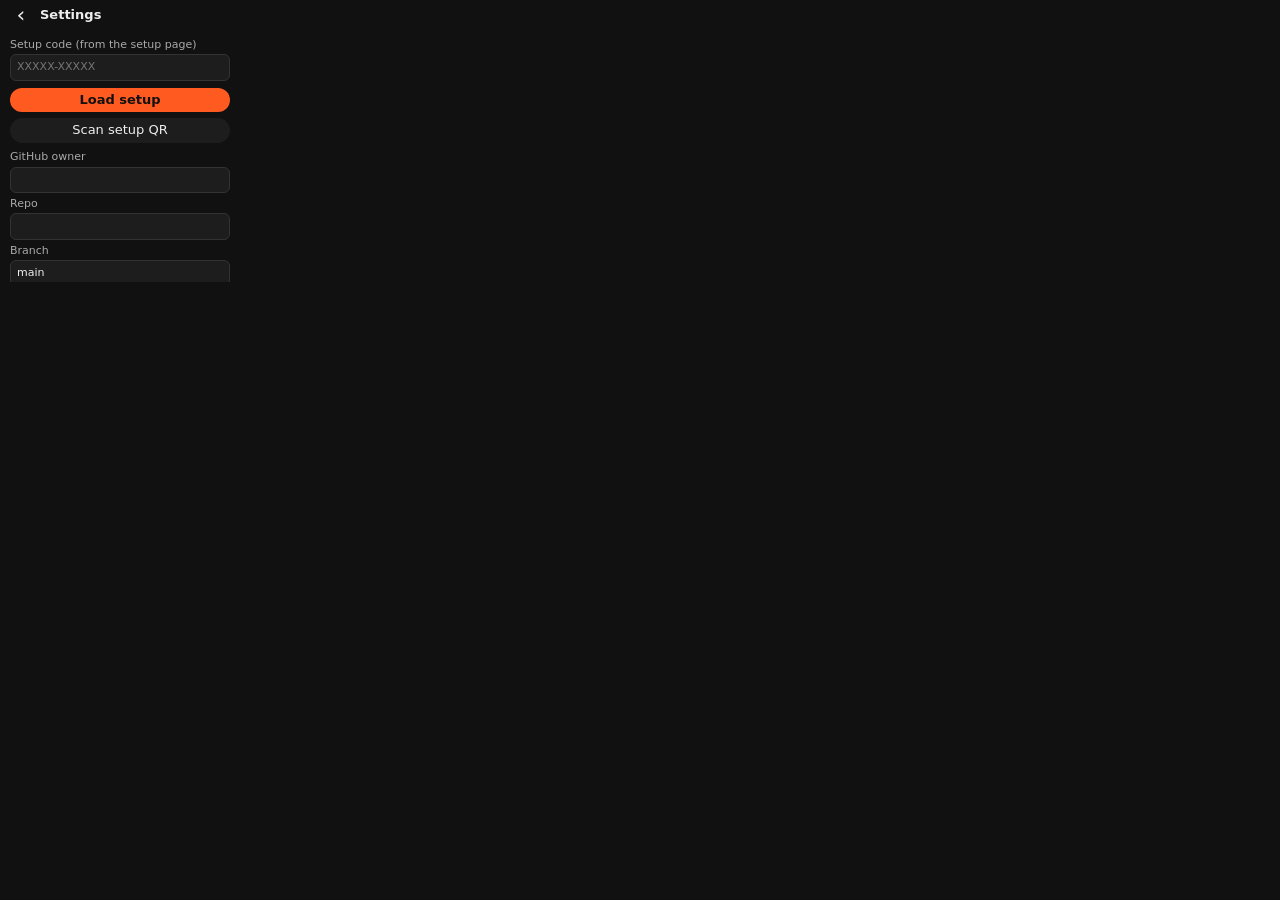
<file: index.html>
<!DOCTYPE html>
<html lang="en">
<head>
<meta charset="utf-8">
<meta name="viewport" content="width=240, height=282, initial-scale=1, user-scalable=no">
<title>Capture</title>
<link rel="stylesheet" href="app.css">
</head>
<body>
<div id="app">

  <!-- TODAY VIEW (home) -->
  <section id="view-today" class="view active">
    <header class="bar">
      <span class="title" id="td-date"></span>
      <span id="net" class="net" title="connection"></span>
      <button id="btn-settings" class="icon-btn" aria-label="Settings">⚙</button>
    </header>
    <div class="today-body">
      <div id="td-top" class="card"></div>
      <div id="td-one" class="card one focusable" tabindex="-1"></div>
      <div id="td-habits" class="habits"></div>
    </div>
    <footer class="bar foot three">
      <button id="btn-inbox" class="pill ghost focusable">Inbox</button>
      <button id="btn-skills" class="pill ghost focusable">Skills</button>
      <button id="btn-week" class="pill ghost focusable">Week</button>
    </footer>
  </section>

  <!-- SKILLS LIST -->
  <section id="view-skills" class="view">
    <header class="bar">
      <button class="icon-btn back" data-back>‹</button>
      <span class="title">Skills</span>
    </header>
    <ul id="sk-list"></ul>
    <div id="sk-empty" class="empty">Add something you want to get better at: a hobby or a work skill.</div>
    <footer class="bar foot">
      <span class="hint">Click: start / stop timer</span>
      <button id="btn-addskill" class="pill">+ Skill</button>
    </footer>
  </section>

  <!-- SKILL DETAIL -->
  <section id="view-skill" class="view">
    <header class="bar">
      <button class="icon-btn back" data-back>‹</button>
      <span class="title" id="sd-name"></span>
    </header>
    <div class="detail-body">
      <div class="sd-level"><span id="sd-lv"></span><span id="sd-hours"></span></div>
      <div class="bar-track"><div id="sd-bar" class="bar-fill"></div></div>
      <div id="sd-next" class="sd-next"></div>
      <button id="sd-timer" class="pill wide"></button>
      <div class="quick"><button data-min="15">+15m</button><button data-min="30">+30m</button><button data-min="60">+1h</button></div>
      <div class="sd-h">Goals</div>
      <ul id="sd-goals"></ul>
      <button id="sd-addgoal" class="pill ghost wide">+ Goal</button>
      <button id="sd-delete" class="pill danger wide">Delete skill</button>
    </div>
  </section>

  <!-- NEW SKILL / NEW GOAL -->
  <section id="view-form" class="view">
    <header class="bar">
      <button class="icon-btn back" data-back>‹</button>
      <span class="title" id="f-title"></span>
    </header>
    <div class="type-body">
      <label class="f-lbl" id="f-lbl1"></label>
      <input id="f-text" autocomplete="off">
      <div id="f-extra"></div>
    </div>
    <footer class="bar foot">
      <span></span>
      <button id="f-save" class="pill">Save</button>
    </footer>
  </section>

  <!-- WEEK VIEW -->
  <section id="view-week" class="view">
    <header class="bar">
      <button class="icon-btn back" data-back>‹</button>
      <span class="title">Last 7 days</span>
    </header>
    <div id="wk-body" class="detail-body"></div>
    <footer class="bar foot">
      <span class="hint">Hold to add a note</span>
    </footer>
  </section>

  <!-- LIST VIEW (inbox) -->
  <section id="view-list" class="view">
    <header class="bar">
      <button class="icon-btn back" data-back>‹</button>
      <span class="title">Inbox</span>
      <button id="btn-sync" class="icon-btn" aria-label="Sync now">⟳</button>
    </header>
    <nav class="tabs" id="tabs">
      <button data-f="all" class="on">All</button>
      <button data-f="task">Tasks</button>
      <button data-f="event">Events</button>
      <button data-f="note">Notes</button>
    </nav>
    <ul id="list"></ul>
    <div id="empty" class="empty">Hold the side button and talk.<br>Say "task", "event" or "note" first if you want to be exact.</div>
    <footer class="bar foot">
      <span id="summary" class="summary"></span>
      <button id="btn-type" class="pill">+ Type</button>
    </footer>
  </section>

  <!-- DETAIL VIEW -->
  <section id="view-detail" class="view">
    <header class="bar">
      <button class="icon-btn back" data-back>‹</button>
      <span class="title" id="d-status"></span>
    </header>
    <div class="detail-body">
      <div class="kinds" id="d-kinds">
        <button data-k="task">Task</button>
        <button data-k="event">Event</button>
        <button data-k="note">Note</button>
      </div>
      <div id="d-title" class="d-title"></div>
      <div id="d-when" class="d-when"></div>
      <div id="d-text" class="d-text"></div>
      <div id="d-err" class="d-err"></div>
    </div>
    <footer class="bar foot">
      <button id="d-delete" class="pill danger">Delete</button>
      <button id="d-done" class="pill ghost">Done</button>
      <button id="d-send" class="pill">Send</button>
    </footer>
  </section>

  <!-- TYPE VIEW -->
  <section id="view-type" class="view">
    <header class="bar">
      <button class="icon-btn back" data-back>‹</button>
      <span class="title" id="t-title">New entry</span>
    </header>
    <div class="type-body">
      <div id="t-hint" class="t-hint"></div>
      <div class="kinds" id="t-kinds">
        <button data-k="auto" class="on">Auto</button>
        <button data-k="task">Task</button>
        <button data-k="event">Event</button>
        <button data-k="note">Note</button>
      </div>
      <textarea id="t-text" placeholder="Type it…"></textarea>
    </div>
    <footer class="bar foot">
      <span></span>
      <button id="t-save" class="pill">Save</button>
    </footer>
  </section>

  <!-- SETTINGS VIEW -->
  <section id="view-settings" class="view">
    <header class="bar">
      <button class="icon-btn back" data-back>‹</button>
      <span class="title">Settings</span>
    </header>
    <div class="settings-body">
      <label>Setup code (from the setup page)<input id="s-code" autocomplete="off" autocapitalize="characters" placeholder="XXXXX-XXXXX"></label>
      <button id="s-loadcode" class="pill wide">Load setup</button>
      <button id="s-scan" class="pill ghost wide">Scan setup QR</button>
      <video id="s-video" playsinline muted></video>
      <label>GitHub owner<input id="s-owner" autocomplete="off"></label>
      <label>Repo<input id="s-repo" autocomplete="off"></label>
      <label>Branch<input id="s-branch" autocomplete="off"></label>
      <label>Folder in repo (blank = top)<input id="s-folder" autocomplete="off"></label>
      <label>GitHub token<input id="s-gh" type="password" autocomplete="off"></label>
      <label>Groq key<input id="s-groq" type="password" autocomplete="off"></label>
      <label>Habits (up to 4, comma separated)<input id="s-habits" autocomplete="off"></label>
      <label class="check"><input id="s-one" type="checkbox"> Ask for "today's one thing"</label>
      <label class="check"><input id="s-auto" type="checkbox"> Send to vault automatically</label>
      <button id="s-save" class="pill wide">Save</button>
      <button id="s-test" class="pill wide">Test connection</button>
      <div id="s-msg" class="s-msg"></div>
    </div>
  </section>

  <!-- RECORDING OVERLAY -->
  <div id="rec" class="rec">
    <div class="rec-dot"></div>
    <div id="rec-time">0:00</div>
    <div class="rec-hint">Release to save</div>
  </div>

  <!-- LEVEL UP -->
  <div id="lvup" class="lvup">
    <div class="lv-burst" id="lv-burst"></div>
    <div class="lv-cap">LEVEL UP</div>
    <div class="lv-num" id="lv-num">1</div>
    <div class="lv-skill" id="lv-skill"></div>
    <div class="lv-sub" id="lv-sub"></div>
  </div>

  <div id="toast" class="toast"></div>
</div>
<script src="app.js"></script>
</body>
</html>
</file>
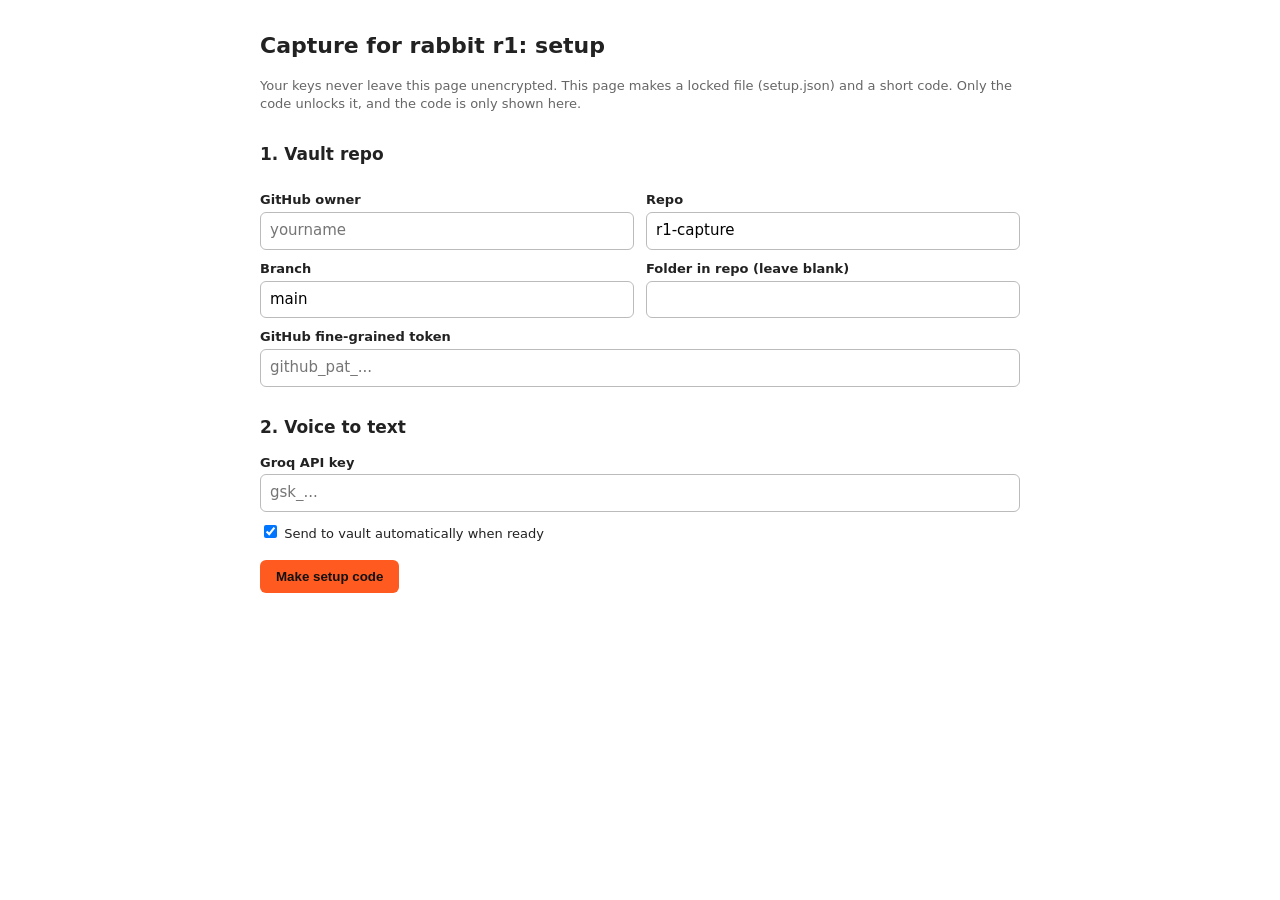
<file: setup.html>
<!DOCTYPE html>
<html lang="en">
<head>
<meta charset="utf-8">
<meta name="viewport" content="width=device-width, initial-scale=1">
<title>Capture setup</title>
<style>
  body { font: 15px/1.45 "Segoe UI", system-ui, sans-serif; max-width: 760px; margin: 30px auto; padding: 0 18px; color: #222; }
  h1 { font-size: 22px; } h2 { font-size: 17px; margin-top: 28px; }
  label { display: block; margin: 10px 0 2px; font-weight: 600; font-size: 13px; }
  input[type=text], input[type=password] { width: 100%; padding: 7px 9px; border: 1px solid #bbb; border-radius: 6px; font: inherit; box-sizing: border-box; }
  .row { display: flex; gap: 12px; } .row > div { flex: 1; }
  button { margin-top: 14px; padding: 9px 16px; border: 0; border-radius: 6px; background: #ff5a1f; color: #111; font-weight: 700; cursor: pointer; }
  .note { font-size: 13px; color: #666; }
  .out { display: none; margin-top: 18px; padding: 16px; border: 1px solid #ddd; border-radius: 10px; background: #fafafa; }
  .code { font: 700 34px/1.2 Consolas, monospace; letter-spacing: 4px; margin: 6px 0 12px; }
  ol li { margin: 4px 0; }
  .err { color: #b00020; font-size: 13px; margin-top: 8px; }
</style>
</head>
<body>
<h1>Capture for rabbit r1: setup</h1>
<p class="note">Your keys never leave this page unencrypted. This page makes a locked file (setup.json) and a short code. Only the code unlocks it, and the code is only shown here.</p>

<h2>1. Vault repo</h2>
<div class="row">
  <div><label>GitHub owner</label><input type="text" id="owner" placeholder="yourname"></div>
  <div><label>Repo</label><input type="text" id="repo" value="r1-capture"></div>
</div>
<div class="row">
  <div><label>Branch</label><input type="text" id="branch" value="main"></div>
  <div><label>Folder in repo (leave blank)</label><input type="text" id="folder" value=""></div>
</div>
<label>GitHub fine-grained token</label>
<input type="password" id="gh" placeholder="github_pat_...">

<h2>2. Voice to text</h2>
<label>Groq API key</label>
<input type="password" id="groq" placeholder="gsk_...">
<label style="font-weight:400"><input type="checkbox" id="auto" checked> Send to vault automatically when ready</label>

<button id="go">Make setup code</button>
<div class="err" id="err"></div>

<div class="out" id="out">
  <div>Your setup code:</div>
  <div class="code" id="code"></div>
  <ol>
    <li>Your browser just downloaded <b>setup.json</b>. Upload it to the <b>r1-capture-app</b> repo (Add file → Upload files → Commit changes).</li>
    <li>Wait about a minute, then on the r1 open Capture → ⚙ → type the code into <b>Setup code</b> → <b>Load setup</b>.</li>
    <li>When it says GitHub: OK · Groq: OK, delete setup.json from the repo and close this page.</li>
  </ol>
  <p class="note">The file is encrypted with the code (PBKDF2 + AES-256). Without the code it is unreadable.</p>
</div>

<script>
const $ = (id) => document.getElementById(id);
(() => {
  const q = new URLSearchParams(location.search);
  ['owner', 'repo', 'branch', 'folder'].forEach((k) => { if (q.get(k) !== null) $(k).value = q.get(k); });
})();
const ALPHA = 'ABCDEFGHJKLMNPQRSTUVWXYZ23456789'; // no 0/O or 1/I/L confusion
const ITER = 300000;
const b64 = (u8) => { let s = ''; u8.forEach((b) => { s += String.fromCharCode(b); }); return btoa(s); };
$('go').onclick = async () => {
  $('err').textContent = '';
  const cfg = { app: 'r1-capture', owner: $('owner').value.trim(), repo: $('repo').value.trim(), branch: $('branch').value.trim() || 'main',
    folder: $('folder').value.trim(), gh: $('gh').value.trim(), groq: $('groq').value.trim(), auto: $('auto').checked };
  if (!cfg.owner || !cfg.repo || !cfg.gh || !cfg.groq) { $('err').textContent = 'Fill in the owner, repo, token and Groq key first.'; return; }
  const rnd = crypto.getRandomValues(new Uint8Array(10));
  const code = Array.from(rnd, (b) => ALPHA[b % 32]).join('');
  const salt = crypto.getRandomValues(new Uint8Array(16)), iv = crypto.getRandomValues(new Uint8Array(12));
  const base = await crypto.subtle.importKey('raw', new TextEncoder().encode(code), 'PBKDF2', false, ['deriveKey']);
  const key = await crypto.subtle.deriveKey({ name: 'PBKDF2', salt, iterations: ITER, hash: 'SHA-256' }, base, { name: 'AES-GCM', length: 256 }, false, ['encrypt']);
  const data = new Uint8Array(await crypto.subtle.encrypt({ name: 'AES-GCM', iv }, key, new TextEncoder().encode(JSON.stringify(cfg))));
  const file = JSON.stringify({ v: 1, iter: ITER, salt: b64(salt), iv: b64(iv), data: b64(data) });
  const a = document.createElement('a');
  a.href = URL.createObjectURL(new Blob([file], { type: 'application/json' })); a.download = 'setup.json'; a.click();
  $('code').textContent = code.slice(0, 5) + '-' + code.slice(5);
  $('out').style.display = 'block';
  $('gh').value = ''; $('groq').value = '';
};
</script>
</body>
</html>
</file>
<file: app.css>
* { box-sizing: border-box; margin: 0; padding: 0; }
html, body { width: 240px; height: 282px; overflow: hidden; background: #111; }
body { font: 13px/1.3 system-ui, -apple-system, "Segoe UI", Roboto, sans-serif; color: #eee; }
button { font: inherit; color: inherit; background: none; border: 0; cursor: pointer; }
input, textarea { font: inherit; color: #eee; background: #1d1d1d; border: 1px solid #333; border-radius: 6px; padding: 5px 6px; width: 100%; }

#app { position: relative; width: 240px; height: 282px; overflow: hidden; }
.view { position: absolute; inset: 0; display: none; flex-direction: column; }
.view.active { display: flex; }

.bar { display: flex; align-items: center; gap: 6px; height: 30px; padding: 0 8px; flex: 0 0 auto; }
.bar .title { font-weight: 600; flex: 1; white-space: nowrap; overflow: hidden; text-overflow: ellipsis; }
.foot { height: 34px; border-top: 1px solid #222; justify-content: space-between; }
.icon-btn { width: 26px; height: 26px; border-radius: 6px; font-size: 16px; }
.icon-btn:active { background: #222; }
.back { font-size: 22px; line-height: 1; }

.net { width: 8px; height: 8px; border-radius: 50%; background: #555; }
.net.on { background: #3ba55d; }

.tabs { display: flex; gap: 4px; padding: 0 8px 4px; flex: 0 0 auto; }
.tabs button, .kinds button { flex: 1; padding: 3px 0; border-radius: 10px; background: #1d1d1d; font-size: 11px; }
.tabs button.on, .kinds button.on { background: #ff5a1f; color: #111; font-weight: 600; }

#list { list-style: none; flex: 1; overflow-y: auto; padding: 0 6px; }
#list li { display: flex; align-items: center; gap: 7px; padding: 6px 4px; border-radius: 6px; border-bottom: 1px solid #1c1c1c; }
#list li.sel { background: #262626; outline: 1px solid #ff5a1f; }
#list .ic { width: 16px; text-align: center; flex: 0 0 auto; opacity: .9; }
#list .main { flex: 1; min-width: 0; }
#list .t { white-space: nowrap; overflow: hidden; text-overflow: ellipsis; }
#list .s { font-size: 10.5px; color: #999; white-space: nowrap; overflow: hidden; text-overflow: ellipsis; }
#list li.done .t { text-decoration: line-through; color: #888; }

.dot { width: 9px; height: 9px; border-radius: 50%; flex: 0 0 auto; }
.st-recorded   { background: #777; }
.st-processing { background: #e0a526; }
.st-ready      { background: #3d8bfd; }
.st-synced     { background: #3ba55d; }
.st-error      { background: #e5484d; }

.empty { display: none; flex: 1; padding: 30px 16px; color: #888; text-align: center; font-size: 12px; }
.summary { font-size: 10.5px; color: #999; }
.pill { padding: 4px 12px; border-radius: 14px; background: #ff5a1f; color: #111; font-weight: 600; }
.pill.danger { background: #2a1515; color: #e5484d; }
.pill.wide { width: 100%; margin: 3px 0; }

.detail-body, .type-body, .settings-body { flex: 1; overflow-y: auto; padding: 4px 10px; }
.kinds { display: flex; gap: 4px; margin-bottom: 8px; }
.d-title { font-size: 15px; font-weight: 600; margin-bottom: 4px; word-wrap: break-word; }
.d-when { color: #ff8a5c; font-size: 12px; margin-bottom: 6px; }
.d-text { color: #bbb; font-size: 12px; white-space: pre-wrap; word-wrap: break-word; }
.d-err { color: #e5484d; font-size: 11px; margin-top: 6px; }

#t-text { height: 150px; resize: none; }

.settings-body label { display: block; font-size: 11px; color: #aaa; margin: 4px 0; }
.settings-body label input { margin-top: 2px; }
.settings-body label.check { display: flex; gap: 6px; align-items: center; color: #eee; font-size: 12px; }
.settings-body label.check input { width: auto; }
#s-video { display: none; width: 100%; border-radius: 6px; background: #000; margin: 4px 0; }
.s-msg { font-size: 11px; color: #ccc; padding: 4px 0 10px; word-wrap: break-word; }

.rec { position: absolute; inset: 0; background: rgba(10,10,10,.94); display: none; flex-direction: column; align-items: center; justify-content: center; gap: 10px; z-index: 5; }
.rec.on { display: flex; }
.rec-dot { width: 54px; height: 54px; border-radius: 50%; background: #e5484d; animation: pulse 1s ease-in-out infinite; }
#rec-time { font-size: 22px; font-variant-numeric: tabular-nums; }
.rec-hint { color: #999; font-size: 11px; }
@keyframes pulse { 50% { transform: scale(.82); opacity: .7; } }

/* today */
.today-body { flex: 1; display: flex; flex-direction: column; gap: 5px; padding: 0 8px; overflow: hidden; }
.card { background: #1d1d1d; border-radius: 8px; padding: 6px 8px; }
#td-top { font-size: 11.5px; color: #ccc; }
#td-top .ln { white-space: nowrap; overflow: hidden; text-overflow: ellipsis; }
#td-top .ln b { color: #ff8a5c; font-weight: 600; }
#td-top .muted { color: #888; }
.one { font-size: 12px; min-height: 30px; }
.one .lbl { font-size: 10px; color: #888; }
.one .txt { white-space: nowrap; overflow: hidden; text-overflow: ellipsis; }
.one.empty-one { color: #999; text-align: center; border: 1px dashed #333; background: none; }
.one .yn { display: flex; gap: 5px; margin-top: 4px; }
.one .yn button { flex: 1; padding: 3px 0; border-radius: 10px; background: #2a2a2a; font-size: 11px; }
.one .yn button.yes { background: #ff5a1f; color: #111; font-weight: 600; }
.one.done-one .txt { color: #6fcf97; }
.habits { display: grid; grid-template-columns: 1fr 1fr; gap: 5px; }
.habits button { background: #1d1d1d; border-radius: 8px; padding: 9px 4px; font-size: 12px; white-space: nowrap; overflow: hidden; text-overflow: ellipsis; }
.habits button.on { background: #1d4d33; color: #c9f0d8; }
.focusable.focus, .habits button.focus { outline: 1px solid #ff5a1f; }
.pill.ghost { background: #1d1d1d; color: #eee; font-weight: 500; }
.hint { font-size: 10px; color: #777; }
.t-hint { font-size: 11px; color: #aaa; margin-bottom: 6px; }
.wk-row { display: flex; justify-content: space-between; padding: 6px 2px; border-bottom: 1px solid #222; font-size: 12.5px; }
.wk-row span:last-child { color: #ff8a5c; font-variant-numeric: tabular-nums; }
.wk-dots { display: flex; gap: 3px; margin-top: 2px; }
.wk-dots i { width: 8px; height: 8px; border-radius: 2px; background: #2a2a2a; }
.wk-dots i.on { background: #3ba55d; }

/* skills */
.foot.three { justify-content: space-between; gap: 4px; }
.foot.three .pill { flex: 1; padding: 4px 0; font-size: 12px; }
#sk-list { list-style: none; flex: 1; overflow-y: auto; padding: 0 6px; }
#sk-list li { padding: 6px 5px; border-radius: 6px; border-bottom: 1px solid #1c1c1c; }
#sk-list li.sel { background: #262626; outline: 1px solid #ff5a1f; }
.sk-top { display: flex; justify-content: space-between; align-items: baseline; gap: 6px; }
.sk-name { font-weight: 600; white-space: nowrap; overflow: hidden; text-overflow: ellipsis; }
.sk-lv { color: #ff8a5c; font-weight: 700; font-size: 12px; white-space: nowrap; }
.sk-sub { display: flex; justify-content: space-between; font-size: 10.5px; color: #999; margin-top: 2px; }
.sk-sub .run { color: #ff8a5c; font-weight: 600; }
.bar-track { height: 4px; background: #2a2a2a; border-radius: 2px; overflow: hidden; margin-top: 3px; }
.bar-fill { height: 100%; background: #ff5a1f; border-radius: 2px; transition: width .4s; }
.sd-level { display: flex; justify-content: space-between; align-items: baseline; margin-top: 2px; }
#sd-lv { font-size: 22px; font-weight: 800; color: #ff8a5c; }
#sd-hours { font-size: 12px; color: #aaa; }
.sd-next { font-size: 11px; color: #888; margin: 3px 0 6px; }
#sd-timer.running { background: #e5484d; color: #fff; }
.quick { display: flex; gap: 4px; margin: 2px 0 6px; }
.quick button { flex: 1; background: #1d1d1d; border-radius: 10px; padding: 4px 0; font-size: 11.5px; }
.sd-h { font-size: 10.5px; color: #888; text-transform: uppercase; letter-spacing: .5px; margin: 6px 0 3px; }
#sd-goals { list-style: none; }
#sd-goals li { display: flex; gap: 6px; align-items: flex-start; padding: 5px 2px; border-bottom: 1px solid #1f1f1f; font-size: 12px; }
#sd-goals li .ck { flex: 0 0 auto; width: 16px; }
#sd-goals li .gt { flex: 1; word-wrap: break-word; }
#sd-goals li .gd { display: block; font-size: 10px; color: #888; }
#sd-goals li.done .gt { color: #e0b84a; }
.f-lbl { display: block; font-size: 11px; color: #aaa; margin: 4px 0 3px; }
#f-extra .chips { display: flex; flex-wrap: wrap; gap: 4px; margin-top: 6px; }
#f-extra .chips button { background: #1d1d1d; border-radius: 10px; padding: 3px 8px; font-size: 11px; }
#f-extra .chips button.on { background: #ff5a1f; color: #111; font-weight: 600; }

.lvup { position: absolute; inset: 0; z-index: 7; background: #111; display: none; flex-direction: column; align-items: center; justify-content: center; overflow: hidden; }
.lvup.on { display: flex; }
.lv-cap { font-size: 13px; font-weight: 800; letter-spacing: 4px; color: #ff8a5c; animation: lvIn .4s ease-out both; }
.lv-num { font-size: 84px; font-weight: 900; line-height: 1; color: #fff; font-variant-numeric: tabular-nums; animation: lvPop .6s cubic-bezier(.2,1.6,.4,1) .15s both; }
.lv-skill { font-size: 16px; font-weight: 700; margin-top: 4px; animation: lvIn .4s ease-out .35s both; }
.lv-sub { font-size: 11px; color: #999; margin-top: 4px; animation: lvIn .4s ease-out .5s both; }
.lv-burst { position: absolute; left: 50%; top: 50%; width: 0; height: 0; }
.lv-burst i { position: absolute; width: 7px; height: 7px; border-radius: 2px; left: -3px; top: -3px; animation: lvFly 1s ease-out both; }
@keyframes lvIn { from { opacity: 0; transform: translateY(8px); } to { opacity: 1; transform: none; } }
@keyframes lvPop { from { opacity: 0; transform: scale(.3); } to { opacity: 1; transform: scale(1); } }
@keyframes lvFly { from { transform: translate(0,0) rotate(0); opacity: 1; } to { transform: translate(var(--dx), var(--dy)) rotate(260deg); opacity: 0; } }

.toast { position: absolute; left: 10px; right: 10px; bottom: 40px; background: #2b2b2b; border-radius: 8px; padding: 6px 8px; font-size: 11.5px; opacity: 0; transform: translateY(6px); transition: opacity .2s, transform .2s; pointer-events: none; z-index: 6; }
.toast.on { opacity: 1; transform: none; }
</file>
